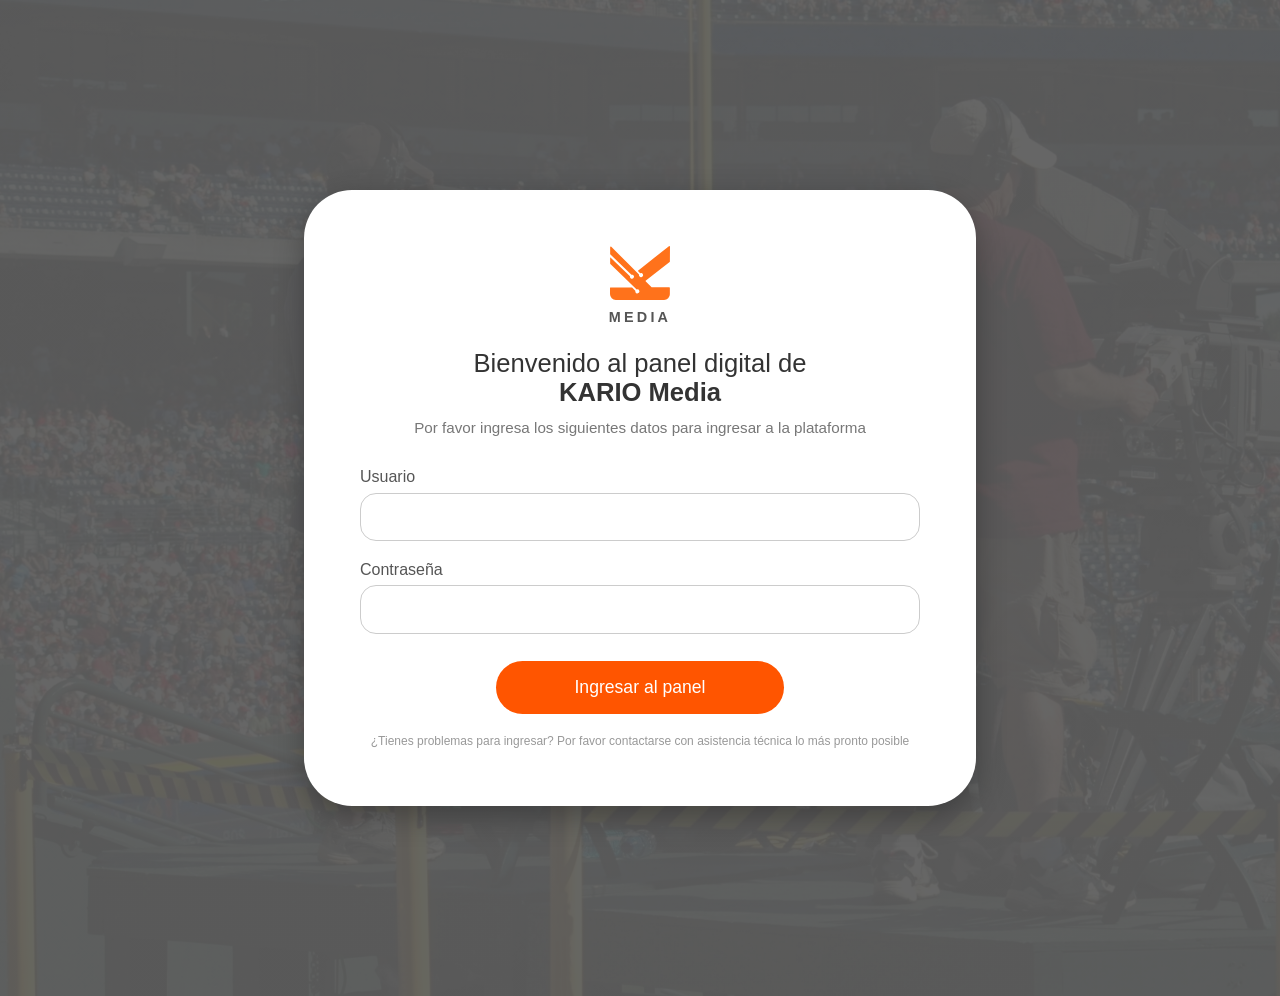
<file: index.html>
<!DOCTYPE html>
<html lang="es">
<head>
  <meta charset="UTF-8">
  <title>INICIO - MEDIA</title>
  <link rel="stylesheet" href="./css/style.css">
</head>
<body>

  <!-- SPLASH -->
  <div class="pantalla-carga">
    <img src="./img/kario sin kairo.svg" alt="">
  </div>

  <!-- CONTENIDO -->
  <main class="contenido">
    <div class="capa-fondo">
      <div class="tarjeta-login">
        <div class="contenedor-logo">
          <img src="/img/kario sin kairo.svg" alt="KARIO Logo" class="icono-logo">
          <p class="texto-logo">MEDIA</p>
        </div>

        <h1>Bienvenido al panel digital de <br> <span>KARIO Media</span></h1>
        <p class="subtitulo">
          Por favor ingresa los siguientes datos para ingresar a la plataforma
        </p>

        <form>
          <div class="grupo-input">
            <label for="usuario">Usuario</label>
            <input type="text" id="usuario" name="usuario">
          </div>

          <div class="grupo-input">
            <label for="password">Contraseña</label>
            <input type="password" id="password" name="password">
          </div>

          <a href="/pages/PanelBienvenida.html" class="boton-principal">
            Ingresar al panel
          </a>
        </form>

        <p class="texto-footer">
          ¿Tienes problemas para ingresar? Por favor contactarse con asistencia técnica lo más pronto posible
        </p>
      </div>
    </div>
  </main>

</body>
</html>
</file>
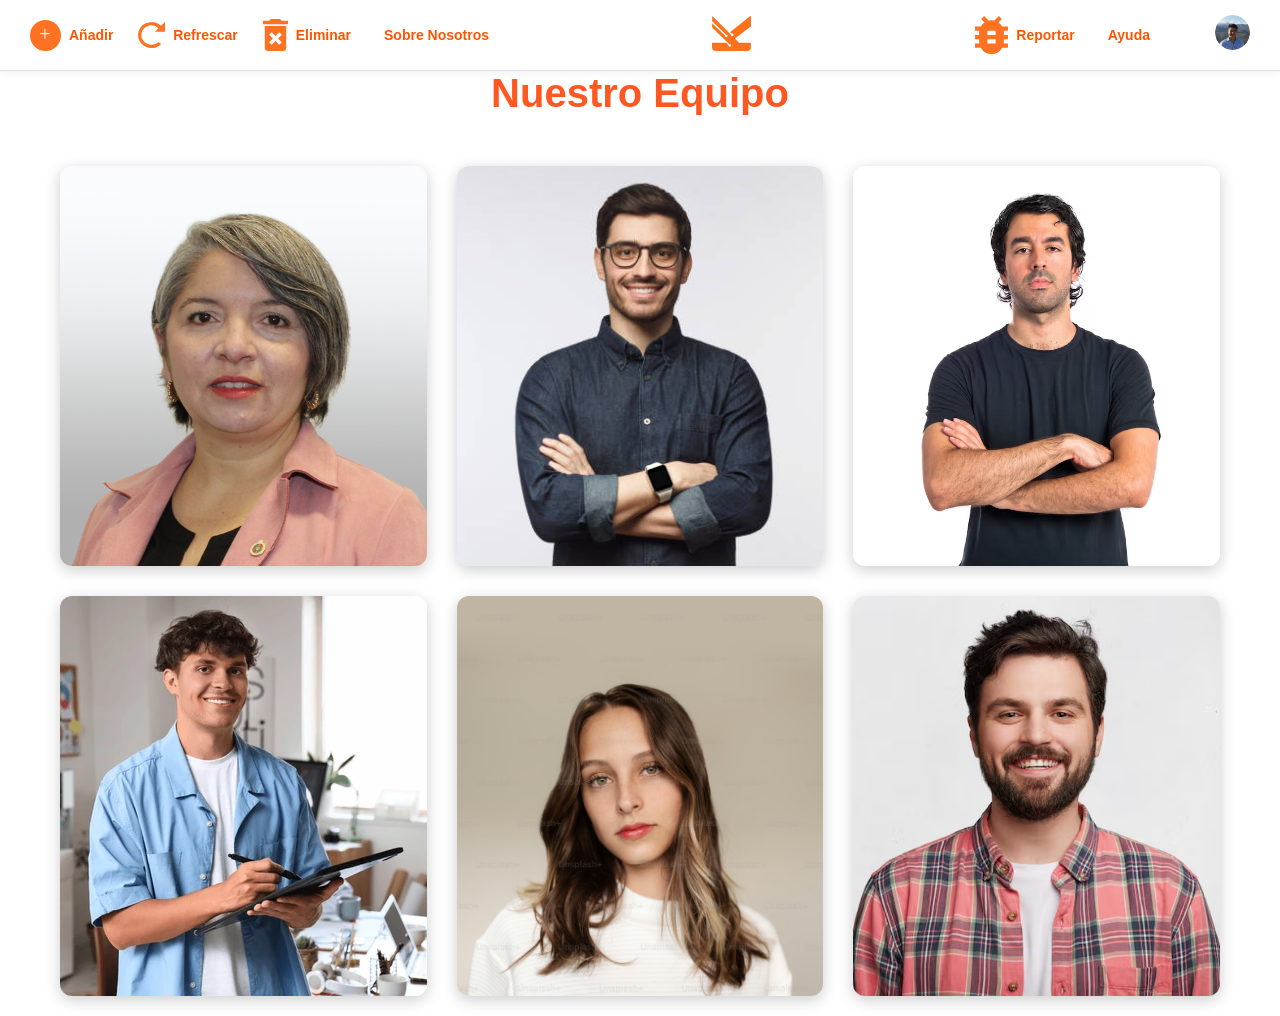
<file: pages/Nosotros.html>
<!DOCTYPE html>
<html lang="es">
<head>
    <meta charset="UTF-8">
    <meta name="viewport" content="width=device-width, initial-scale=1.0">
    <link rel="stylesheet" href="/css/Nosotros.css">
    <link rel="stylesheet" href="/css/PaginaPrincipal.css">
    <title>Nuestro Equipo</title>
</head>
<body>
    <header class="encabezado-superior">
        <div class="encabezado-izquierdo">
            <a href="#añadir" class="item-navegacion naranja"><img src="/img/Group 3.svg" alt="">Añadir</a>
            <a href="/pages/PaginaPrincipal.html" class="item-navegacion naranja"><img src="/img/Icon open-reload.svg" alt=""> Refrescar</a>
            <a href="#eliminar" class="item-navegacion naranja"><img src="/img/Icon material-delete-forever.svg" alt=""> Eliminar</a>
            <a href="/pages/Nosotros.html" class="item-navegacion naranja"><i class="fa-solid fa-users"></i>Sobre Nosotros</a>
        </div>
    
        <div class="encabezado-centro">
        <img src="/img/kario sin kairo.svg" alt="Kario Logo" class="logo-marca">
        </div>
     
        <div class="encabezado-derecho">
          <a href="#seccion-reportar" class="item-navegacion naranja"><img src="/img/Icon material-bug-report.svg" alt=""> Reportar</a>
          <a href="#seccion-ayuda" class="item-navegacion naranja"><i class="fas fa-question-circle"></i> Ayuda</a>
    
          <div class="acciones-usuario">
            <a href="#"><i class="fas fa-cog"></i></a>
            <a href="#"><i class="fas fa-bell"></i></a>
            <a href="#perfil"><img src="/img/pp@2x.png" alt="User Profile" class="avatar-usuario"> </a>
          </div>
        </div>
      </header>

      <section class="seccion-equipo">
        <h2>Nuestro Equipo</h2>

        <div class="equipo-cuadricula">
            <a href="#miembro1" class="tarjeta-link">
                <article id="miembro1" class="equipo-tarjeta">
                    <img src="/img/Nosotros/image.png" alt="Ana García" class="equipo-imagen">
                    <div class="equipo-info">
                        <h3 class="equipo-nombre">Ana García</h3>
                        <p class="equipo-rol">Directora de Análisis</p>
                    </div>
                </article>
            </a>

            <a href="#miembro2" class="tarjeta-link">
                <article id="miembro2" class="equipo-tarjeta">
                    <img src="/img/Nosotros/image copy.png" alt="Luis Pérez" class="equipo-imagen">
                    <div class="equipo-info">
                        <h3 class="equipo-nombre">Luis Pérez</h3>
                        <p class="equipo-rol">Especialista en Datos</p>
                    </div>
                </article>
            </a>

            <a href="#miembro3" class="tarjeta-link">
                <article id="miembro3" class="equipo-tarjeta">
                    <img src="/img/Nosotros/image copy 3.png" alt="Santiago González" class="equipo-imagen">
                    <div class="equipo-info">
                        <h3 class="equipo-nombre">Santiago González</h3>
                        <p class="equipo-rol">Desarrollador Backend</p>
                    </div>
                </article>
            </a>

            <a href="#miembro4" class="tarjeta-link">
                <article id="miembro4" class="equipo-tarjeta">
                    <img src="/img/Nosotros/image copy 2.png" alt="Valentina Luna" class="equipo-imagen">
                    <div class="equipo-info">
                        <h3 class="equipo-nombre">Valentina Luna</h3>
                        <p class="equipo-rol">Analista de KPIs</p>
                    </div>
                </article>
            </a>

            <a href="#miembro5" class="tarjeta-link">
                <article id="miembro5" class="equipo-tarjeta">
                    <img src="/img/Nosotros/image copy 4.png" alt="Ricardo Soto" class="equipo-imagen">
                    <div class="equipo-info">
                        <h3 class="equipo-nombre">Ricardo Soto</h3>
                        <p class="equipo-rol">Especialista en QA</p>
                    </div>
                </article>
            </a>

            <a href="#miembro6" class="tarjeta-link">
                <article id="miembro6" class="equipo-tarjeta">
                    <img src="/img/Nosotros/image copy 5.png" alt="Elena Rivas" class="equipo-imagen">
                    <div class="equipo-info">
                        <h3 class="equipo-nombre">Elena Rivas</h3>
                        <p class="equipo-rol">Gestora de Proyectos</p>
                    </div>
                </article>
            </a>
        </div>
    </section>
</body>
</html>
</file>
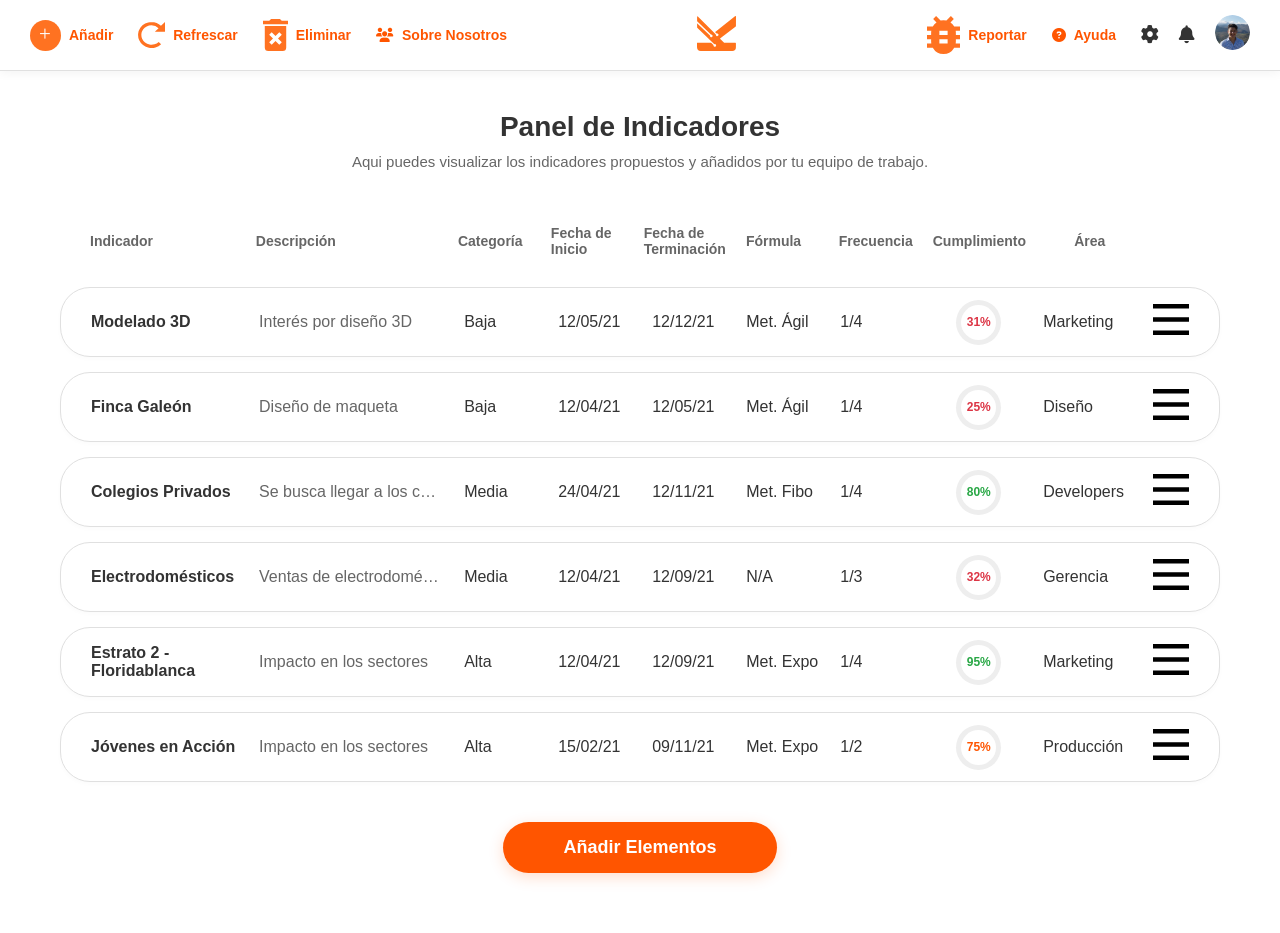
<file: pages/PaginaPrincipal.html>
<!DOCTYPE html>
<html lang="es">
<head>
    <meta charset="UTF-8">
    <meta name="viewport" content="width=device-width, initial-scale=1.0">
    <title>PANEL INDICARORES - KAIRO MEDIA</title>
    <link rel="stylesheet" href="https://cdnjs.cloudflare.com/ajax/libs/font-awesome/6.4.0/css/all.min.css">
    <link rel="stylesheet" href="/css/PaginaPrincipal.css">
    <link rel="stylesheet" href="/css/Añadir.css">
    <link rel="stylesheet" href="/css/Eliminar.css">
    <link rel="stylesheet" href="/css/Reportes.css">
    <link rel="stylesheet" href="/css/Ayuda.css">
    <link rel="stylesheet" href="/css/Perfil.css">
</head>
<body>

    <header class="encabezado-superior">
    <div class="encabezado-izquierdo">
        <a href="#añadir" class="item-navegacion naranja"><img src="/img/Group 3.svg" alt="">Añadir</a>
        <a href="/pages/PaginaPrincipal.html" class="item-navegacion naranja"><img src="/img/Icon open-reload.svg" alt=""> Refrescar</a>
        <a href="#eliminar" class="item-navegacion naranja"><img src="/img/Icon material-delete-forever.svg" alt=""> Eliminar</a>
        <a href="/pages/Nosotros.html" class="item-navegacion naranja"><i class="fa-solid fa-users"></i>Sobre Nosotros</a>
    </div>

    <div class="encabezado-centro">
    <img src="/img/kario sin kairo.svg" alt="Kario Logo" class="logo-marca">
    </div>
 
    <div class="encabezado-derecho">
      <a href="#seccion-reportar" class="item-navegacion naranja"><img src="/img/Icon material-bug-report.svg" alt=""> Reportar</a>
      <a href="#seccion-ayuda" class="item-navegacion naranja"><i class="fas fa-question-circle"></i> Ayuda</a>

      <div class="acciones-usuario">
        <a href="#"><i class="fas fa-cog"></i></a>
        <a href="#"><i class="fas fa-bell"></i></a>
        <a href="#perfil"><img src="/img/pp@2x.png" alt="User Profile" class="avatar-usuario"> </a>
      </div>
    </div>
  </header>
  
<main class="contenedor-dashboard">
    
    <section class="seccion-titulo">
      <h1>Panel de Indicadores</h1>
      <p class="subtitulo">
        Aqui puedes visualizar los indicadores propuestos y añadidos por tu equipo de trabajo.
      </p>
    </section>

    <section class="tabla-indicadores">

    <!-- ENCABEZADO -->
    <div class="fila-tabla encabezado">
        <div class="columna columna-indicador">Indicador</div>
        <div class="columna columna-descripcion">Descripción</div>
        <div class="columna columna-categoria">Categoría</div>
        <div class="columna columna-fecha">Fecha de Inicio</div>
        <div class="columna columna-fecha">Fecha de Terminación</div>
        <div class="columna columna-formula">Fórmula</div>
        <div class="columna columna-frecuencia">Frecuencia</div>
        <div class="columna columna-cumplimiento centrado">Cumplimiento</div>
        <div class="columna columna-area centrado">Área</div>
        <div class="columna columna-menu"></div>
    </div>

    <!-- Modelado 3D -->
    <div class="fila-tabla tarjeta-indicador">

        <div class="columna columna-indicador" data-label="Indicador">Modelado 3D</div>
        <div class="columna columna-descripcion texto-cortado" data-label="Descripción">Interés por diseño 3D</div>
        <div class="columna columna-categoria" data-label="Categoría">Baja</div>
        <div class="columna columna-fecha" data-label="Inicio">12/05/21</div>
        <div class="columna columna-fecha" data-label="Fin">12/12/21</div>
        <div class="columna columna-formula" data-label="Fórmula">Met. Ágil</div>
        <div class="columna columna-frecuencia" data-label="Frecuencia">1/4</div>
        <div class="columna columna-cumplimiento" data-label="Cumplimiento">
          <div class="anillo-progreso anillo-rojo p-31">
            <span class="texto-anillo">31%</span>
          </div>
        </div>
        <div class="columna columna-area" data-label="Área">Marketing</div>
        <div class="columna columna-menu" data-label="">
          <a href="#">
            <img src="/img/Repeat Grid 5.svg" alt="Opciones">
          </a>
        </div>
      </div>

    <!-- Finca Galeón -->
<div class="fila-tabla tarjeta-indicador">

    <div class="columna columna-indicador" data-label="Indicador">Finca Galeón</div>
    <div class="columna columna-descripcion texto-cortado" data-label="Descripción">Diseño de maqueta</div>
    <div class="columna columna-categoria" data-label="Categoría">Baja</div>
    <div class="columna columna-fecha" data-label="Fecha de Inicio">12/04/21</div>
    <div class="columna columna-fecha" data-label="Fecha de Terminación">12/05/21</div>
    <div class="columna columna-formula" data-label="Fórmula">Met. Ágil</div>
    <div class="columna columna-frecuencia" data-label="Frecuencia">1/4</div>
  
    <div class="columna columna-cumplimiento" data-label="Cumplimiento">
      <div class="anillo-progreso anillo-rojo p-25">
        <span class="texto-anillo">25%</span>
      </div>
    </div>
  
    <div class="columna columna-area" data-label="Área">Diseño</div>
  
    <div class="columna columna-menu">
      <a href="#"><img src="/img/Repeat Grid 5.svg" alt="Opciones"></a>
    </div>
  </div>
  
  
  <!-- Colegios Privados -->
  <div class="fila-tabla tarjeta-indicador">
  
    <div class="columna columna-indicador" data-label="Indicador">Colegios Privados</div>
    <div class="columna columna-descripcion texto-cortado" data-label="Descripción">
      Se busca llegar a los colegios
    </div>
    <div class="columna columna-categoria" data-label="Categoría">Media</div>
    <div class="columna columna-fecha" data-label="Fecha de Inicio">24/04/21</div>
    <div class="columna columna-fecha" data-label="Fecha de Terminación">12/11/21</div>
    <div class="columna columna-formula" data-label="Fórmula">Met. Fibo</div>
    <div class="columna columna-frecuencia" data-label="Frecuencia">1/4</div>
  
    <div class="columna columna-cumplimiento" data-label="Cumplimiento">
      <div class="anillo-progreso anillo-verde p-80">
        <span class="texto-anillo">80%</span>
      </div>
    </div>
  
    <div class="columna columna-area" data-label="Área">Developers</div>
  
    <div class="columna columna-menu">
      <a href="#"><img src="/img/Repeat Grid 5.svg" alt="Opciones"></a>
    </div>
  </div>
  
  
  <!-- Electrodomésticos -->
  <div class="fila-tabla tarjeta-indicador">
  
    <div class="columna columna-indicador" data-label="Indicador">Electrodomésticos</div>
    <div class="columna columna-descripcion texto-cortado" data-label="Descripción">
      Ventas de electrodomésticos
    </div>
    <div class="columna columna-categoria" data-label="Categoría">Media</div>
    <div class="columna columna-fecha" data-label="Fecha de Inicio">12/04/21</div>
    <div class="columna columna-fecha" data-label="Fecha de Terminación">12/09/21</div>
    <div class="columna columna-formula" data-label="Fórmula">N/A</div>
    <div class="columna columna-frecuencia" data-label="Frecuencia">1/3</div>
  
    <div class="columna columna-cumplimiento" data-label="Cumplimiento">
      <div class="anillo-progreso anillo-rojo p-32">
        <span class="texto-anillo">32%</span>
      </div>
    </div>
  
    <div class="columna columna-area" data-label="Área">Gerencia</div>
  
    <div class="columna columna-menu">
      <a href="#"><img src="/img/Repeat Grid 5.svg" alt="Opciones"></a>
    </div>
  </div>
  
  
  <!-- Estrato 2 - Floridablanca -->
  <div class="fila-tabla tarjeta-indicador">
  
    <div class="columna columna-indicador" data-label="Indicador">
      Estrato 2 - Floridablanca
    </div>
    <div class="columna columna-descripcion texto-cortado" data-label="Descripción">
      Impacto en los sectores
    </div>
    <div class="columna columna-categoria" data-label="Categoría">Alta</div>
    <div class="columna columna-fecha" data-label="Fecha de Inicio">12/04/21</div>
    <div class="columna columna-fecha" data-label="Fecha de Terminación">12/09/21</div>
    <div class="columna columna-formula" data-label="Fórmula">Met. Expo</div>
    <div class="columna columna-frecuencia" data-label="Frecuencia">1/4</div>
  
    <div class="columna columna-cumplimiento" data-label="Cumplimiento">
      <div class="anillo-progreso anillo-verde p-95">
        <span class="texto-anillo">95%</span>
      </div>
    </div>
  
    <div class="columna columna-area" data-label="Área">Marketing</div>
  
    <div class="columna columna-menu">
      <a href="#"><img src="/img/Repeat Grid 5.svg" alt="Opciones"></a>
    </div>
  </div>
  
  
  <!-- Jóvenes en Acción -->
  <div class="fila-tabla tarjeta-indicador">
  
    <div class="columna columna-indicador" data-label="Indicador">Jóvenes en Acción</div>
    <div class="columna columna-descripcion texto-cortado" data-label="Descripción">
      Impacto en los sectores
    </div>
    <div class="columna columna-categoria" data-label="Categoría">Alta</div>
    <div class="columna columna-fecha" data-label="Fecha de Inicio">15/02/21</div>
    <div class="columna columna-fecha" data-label="Fecha de Terminación">09/11/21</div>
    <div class="columna columna-formula" data-label="Fórmula">Met. Expo</div>
    <div class="columna columna-frecuencia" data-label="Frecuencia">1/2</div>
  
    <div class="columna columna-cumplimiento" data-label="Cumplimiento">
      <div class="anillo-progreso anillo-naranja p-75">
        <span class="texto-anillo">75%</span>
      </div>
    </div>
  
    <div class="columna columna-area" data-label="Área">Producción</div>
  
    <div class="columna columna-menu">
      <a href="#"><img src="/img/Repeat Grid 5.svg" alt="Opciones"></a>
    </div>
  </div>
  
</section>


        <div class="accion-footer">
            <button class="boton-principal-grande">Añadir Elementos</button>
        </div>

</main>

         <!-- SECCION DE VENTANAS -->

 <div id="añadir" class="contenedor">
    <a href="#" class="capa-cierre"></a>

    <div class="tarjeta">
        <div class="cabecera">
            <h2>Añadir Nuevo Indicador</h2>
            <a href="#" class="boton-cerrar">&times;</a>
        </div>

        <form class="formulario-agregar">
            <div class="grupo-formulario">
                <label>Nombre del Indicador</label>
                <input type="text" placeholder="Ej: Modelado 3D" required>
            </div>

            <div class="grupo-formulario">
                <label>Descripción</label>
                <textarea placeholder="Breve descripción del objetivo..." rows="3"></textarea>
            </div>

            <div class="fila-formulario">
                <div class="grupo-formulario">
                    <label>Categoría</label>
                    <select>
                        <option>Baja</option>
                        <option>Media</option>
                        <option>Alta</option>
                    </select>
                </div>
                <div class="grupo-formulario">
                    <label>Área</label>
                    <select>
                        <option>Marketing</option>
                        <option>Diseño</option>
                        <option>Developers</option>
                        <option>Gerencia</option>
                    </select>
                </div>
            </div>

            <div class="fila-formulario">
                <div class="grupo-formulario">
                    <label>Fecha de Inicio</label>
                    <input type="date">
                </div>
                <div class="grupo-formulario">
                    <label>Fecha de Terminación</label>
                    <input type="date">
                </div>
            </div>

            <div class="fila-formulario">
                <div class="grupo-formulario">
                    <label>Fórmula</label>
                    <input type="text" placeholder="Met. Ágil">
                </div>
                <div class="grupo-formulario">
                    <label>Frecuencia</label>
                    <input type="text" placeholder="1/4">
                </div>
                <div class="grupo-formulario">
                    <label>Meta %</label>
                    <input type="number" placeholder="100">
                </div>
            </div>

            <div class="pie">
                <button type="submit" class="boton-enviar">
                    Guardar Indicador
                </button>
            </div>
        </form>
    </div>
</div>

                <!--  REPORTES  -->
  <div id="seccion-reportar" class="reporte-superposicion">
    <div class="reporte-contenedor">
        <div class="reporte-encabezado">
            <div>
                <h1>Reporte de Indicadores</h1>
                <p>Resumen general del cumplimiento por áreas</p>
            </div>
            <div class="reporte-acciones">
                <button class="btn-exportar">Exportar PDF</button>
                <a href="#" class="btn-cerrar-reporte">&times;</a>
            </div>
        </div>

        <div class="kpi-cuadricula">
            <div class="kpi-tarjeta">
                <span class="kpi-titulo">Total Indicadores</span>
                <span class="kpi-valor">24</span>
            </div>
            <div class="kpi-tarjeta">
                <span class="kpi-titulo">Cumplimiento Promedio</span>
                <span class="kpi-valor naranja">68%</span>
            </div>
            <div class="kpi-tarjeta">
                <span class="kpi-titulo">Áreas Activas</span>
                <span class="kpi-valor">5</span>
            </div>
        </div>

        <div class="graficos-cuadricula">
            <div class="grafico-tarjeta">
                <h3>Cumplimiento por Área</h3>
                <div class="grafico-barras">
                    <div class="elemento-barra">
                        <label>Marketing</label>
                        <div class="contenedor-barra">
                            <div class="relleno-barra" style="width: 85%;">85%</div>
                        </div>
                    </div>
                    <div class="elemento-barra">
                        <label>Diseño</label>
                        <div class="contenedor-barra">
                            <div class="relleno-barra" style="width: 40%;">40%</div>
                        </div>
                    </div>
                    <div class="elemento-barra">
                        <label>Developers</label>
                        <div class="contenedor-barra">
                            <div class="relleno-barra" style="width: 95%;">95%</div>
                        </div>
                    </div>
                </div>
            </div>

            <div class="grafico-tarjeta centrado">
                <h3>Distribución de Prioridad</h3>
                <div class="grafico-circular-css"></div>
            </div>
        </div>
    </div>
</div>

                        <!---- AYUDA ----->

 <div id="seccion-ayuda" class="ayuda-superposicion">
    <div class="ayuda-contenedor">
        <div class="ayuda-encabezado">
            <h1>Centro de Ayuda</h1>
            <a href="#" class="btn-cerrar-ayuda">&times;</a>
        </div>

        <div class="caja-busqueda">
            <input type="text" placeholder="¿En qué podemos ayudarte?">
        </div>

        <div class="lista-faq">
            
            <div class="faq-item">
                <input type="checkbox" id="faq-1" class="faq-toggle">
                <label for="faq-1" class="faq-question">
                    ¿Cómo puedo añadir un nuevo indicador?
                    <span class="faq-icon">+</span>
                </label>
                <div class="faq-answer">
                    <p>Para añadir un indicador, haz clic en el botón naranja <strong>"+ Añadir"</strong> en la barra superior. Se abrirá un formulario donde podrás ingresar el nombre, descripción, fechas y área responsable.</p>
                </div>
            </div>

            <div class="faq-item">
                <input type="checkbox" id="faq-2" class="faq-toggle">
                <label for="faq-2" class="faq-question">
                    ¿Qué significan los colores en la columna Cumplimiento?
                    <span class="faq-icon">+</span>
                </label>
                <div class="faq-answer">
                    <p>Los colores representan el estado de avance: 
                        <br>• <span style="color: #4CAF50;">Verde</span>: Cumplimiento óptimo (80% - 100%).
                        <br>• <span style="color: #FF9800;">Naranja</span>: En progreso (50% - 79%).
                        <br>• <span style="color: #f44336;">Rojo</span>: Atención requerida (menos del 50%).
                    </p>
                </div>
            </div>

            <div class="faq-item">
                <input type="checkbox" id="faq-3" class="faq-toggle">
                <label for="faq-3" class="faq-question">
                    ¿Cómo exportar el reporte a PDF?
                    <span class="faq-icon">+</span>
                </label>
                <div class="faq-answer">
                    <p>Ve a la sección <strong>"Reportar"</strong> en el menú superior. Allí encontrarás un botón blanco con borde naranja que dice "Exportar PDF" en la esquina superior derecha.</p>
                </div>
            </div>

        </div>

        <div class="ayuda-pie">
            <p>¿No encontraste lo que buscabas? <a href="mailto:soporte@tuweb.com">Contactar a soporte</a></p>
        </div>
    </div>
</div>


             <!--SECCION DE ELIMINAR--> 

  <div id="eliminar" class="eliminacion-contenedor">
    <!-- Capa para cerrar al hacer click fuera -->
    <a href="#" class="eliminacion-overlay"></a>
  
    <div class="eliminacion-tarjeta">
      <div class="eliminacion-encabezado">
        <h2>Eliminar Indicador</h2>
        <a href="#" class="eliminacion-cerrar">&times;</a>
      </div>
  
      <p class="advertencia-eliminacion">
        Escribe el nombre exacto del indicador que deseas eliminar.
        Esta acción no se puede deshacer.
      </p>
  
      <div class="grupo-form-eliminacion">
        <label for="eliminar-nombre">Nombre del indicador</label>
        <input type="text" id="eliminar-nombre" placeholder="Ej. Modelado 3D"/>
      </div>
  
        <button class="btn-confirmar-eliminacion">
          Eliminar definitivamente
        </button>
    </div>
</div>

            <!-- PERFIL DE ADMIN  -->

    <div id="perfil" class="profile-overlay">
        <a href="#" class="profile-close-x"></a>
        <div class="profile-card">
            <!-- Cabecera -->
            <div class="profile-header">
                <div class="profile-avatar-large">
                    <img src="/img/pp@2x.png" alt="Admin">
                    <span class="status-badge"></span>
                </div>
                <h2>Mi Perfil</h2>
                <span class="admin-badge">Administrador</span>
            </div>
    
            <!-- Cuerpo -->
            <div class="info-grid">
                <div class="info-item">
                    <label>Correo Electrónico</label>
                    <span>juan.admin@empresa.com</span>
                </div>
                <div class="info-item">
                    <label>Teléfono</label>
                    <span>+57 300 123 4567</span>
                </div>
            </div>
    
            <div class="info-item" style="margin-bottom: 20px;">
                <label>Dirección de Residencia</label>
                <span>Calle 123 #45-67, Floridablanca</span>
            </div>
    
            <div class="admin-permissions">
                <h3>Información Adicional</h3>
                <ul>
                    <li>Acceso total al panel de indicadores y gestión de reportes trimestrales.</li>
                </ul>
            </div>
    
            <!-- Pie / Botones -->
            <div class="profile-footer">
                <button class="btn-edit-profile">Editar Perfil</button>
                <a href="#" class="btn-logout">Cerrar Sesión</a>
            </div>
        </div>
    </div>
            
  

  </body>
  </html>
</file>
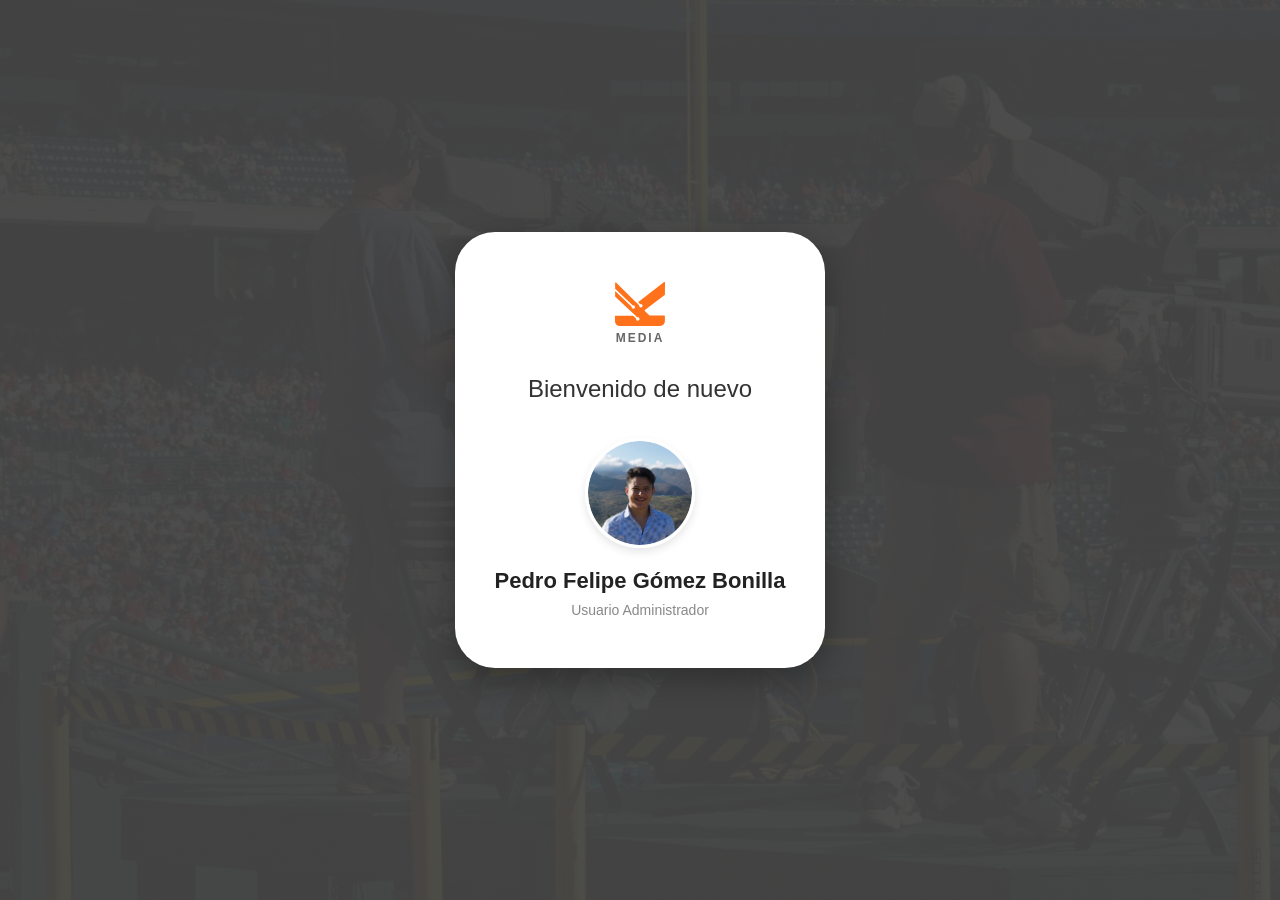
<file: pages/PanelBienvenida.html>
<!DOCTYPE html>
<html lang="es">
<head>
    <meta charset="UTF-8">
    <meta name="viewport" content="width=device-width, initial-scale=1.0">
    <title>Bienvenido - KARIO MEDIA</title>
    <link rel="stylesheet" href="/css/PanelBienvenida.css">
</head>
<body>
    <a href="/pages/PaginaPrincipal.html">
        <div class="main-container">
            <div class="welcome-card">
                <div class="logo-container">
                    <img src="/img/kario sin kairo.svg" alt="KARIO Logo" class="logo-img">
                    <span class="logo-text">MEDIA</span>
                </div>

                <h1>Bienvenido de nuevo</h1>

                <div class="user-profile">
                    <div class="profile-image-container">
                        <img src="/img/pp@2x.png" alt="Foto de perfil" class="profile-img">
                    </div>
                    <h2>Pedro Felipe Gómez Bonilla</h2>
                    <p class="user-role">Usuario Administrador</p>
                    
                </div>
            </div>
        </div>
    </a>
</body>
</html>
</file>
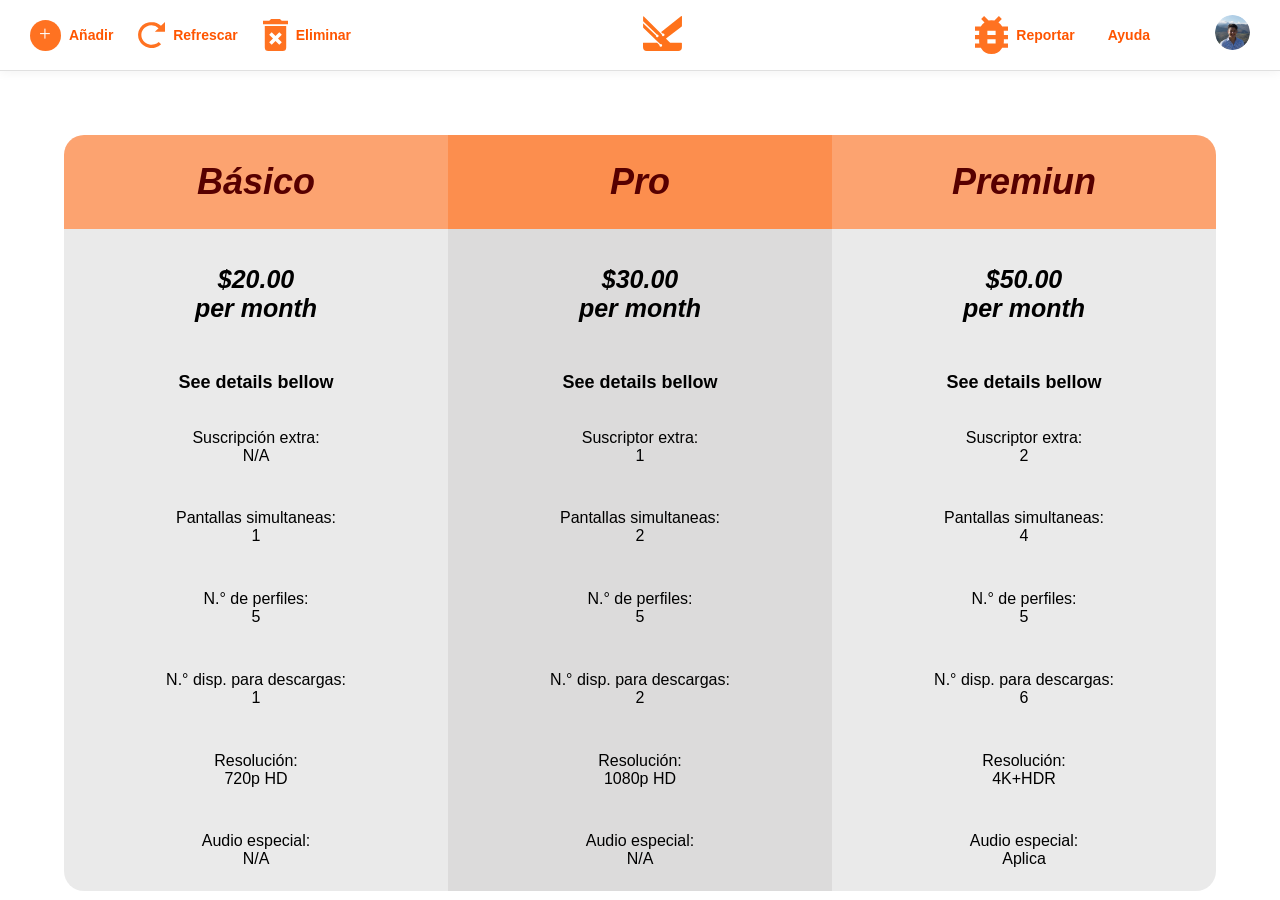
<file: pages/servicios.html>
<!DOCTYPE html>
<html lang="en">
<head>
    <meta charset="UTF-8">
    <meta name="viewport" content="width=|, initial-scale=1.0">
    <title>Servicios</title>
    <link rel="stylesheet" href="../css/servicios.css">
    <link rel="stylesheet" href="/css/PaginaPrincipal.css">
</head>
<body>

    <header class="encabezado-superior">
        <div class="encabezado-izquierdo">
            <a href="#añadir" class="item-navegacion naranja"><img src="/img/Group 3.svg" alt="">Añadir</a>
            <a href="/pages/PaginaPrincipal.html" class="item-navegacion naranja"><img src="/img/Icon open-reload.svg" alt=""> Refrescar</a>
            <a href="#eliminar" class="item-navegacion naranja"><img src="/img/Icon material-delete-forever.svg" alt=""> Eliminar</a>
        </div>
    
        <div class="encabezado-centro">
        <img src="/img/kario sin kairo.svg" alt="Kario Logo" class="logo-marca">
        </div>
     
        <div class="encabezado-derecho">
          <a href="#seccion-reportar" class="item-navegacion naranja"><img src="/img/Icon material-bug-report.svg" alt=""> Reportar</a>
          <a href="#seccion-ayuda" class="item-navegacion naranja"><i class="fas fa-question-circle"></i> Ayuda</a>
    
          <div class="acciones-usuario">
            <a href="#"><i class="fas fa-cog"></i></a>
            <a href="#"><i class="fas fa-bell"></i></a>
            <a href="#perfil"><img src="/img/pp@2x.png" alt="User Profile" class="avatar-usuario"> </a>
          </div>
        </div>
      </header>

    <caption>
        <table class="table">
            <tr class="table__header">
                <th class="table__header--basic"> Básico</th>
                <th class="table__header--pro"> Pro</th>
                <th class="table__header--premiun"> Premiun</th>
            </tr>
            <tr class="table__1row--price">
                <td><strong>$20.00 <br> per month</strong></td>
                <td><strong>$30.00 <br> per month</strong></td>
                <td><strong>$50.00 <br> per month</strong></td>
            </tr>
            <tr class="table__2row--details">
                <td><strong>See details bellow</strong></td>
                <td><strong>See details bellow</strong></td>
                <td><strong>See details bellow</strong></td>
            </tr>
            <tr class="table__row--detail">
                <td>Suscripción extra:  <br> N/A</td>
                <td>Suscriptor extra: <br> 1</td>
                <td>Suscriptor extra: <br> 2</td>
            </tr>
            <tr class="table__row--detail">
                <td>Pantallas simultaneas: <br> 1</td>
                <td>Pantallas simultaneas: <br> 2</td>
                <td>Pantallas simultaneas: <br> 4</td>
            </tr>
            <tr class="table__row--detail">
                <td>N.° de perfiles: <br> 5</td>
                <td>N.° de perfiles: <br> 5</td>
                <td>N.° de perfiles: <br> 5</td>
            </tr>
            <tr class="table__row--detail">
                <td>N.° disp. para descargas: <br> 1</td>
                <td>N.° disp. para descargas: <br> 2</td>
                <td>N.° disp. para descargas: <br> 6</td>
            </tr>
            <tr class="table__row--detail">
                <td>Resolución: <br> 720p HD</td>
                <td>Resolución: <br> 1080p HD</td>
                <td>Resolución: <br> 4K+HDR</td>
            </tr>
            <tr class="table__row--1detail" >
                <td>Audio especial: <br> N/A</td>
                <td>Audio especial: <br> N/A</td>
                <td>Audio especial: <br> Aplica</td>
            </tr>
        </table>
    </caption>
</body>
</html>
</file>
<file: css/style.css>
/* ===============================
   RESET Y CONFIGURACIÓN BASE
================================ */
* {
  margin: 0;
  padding: 0;
  box-sizing: border-box;
}

html {
  font-size: 100%;
}

body {
  min-height: 100vh;
  display: flex;
  justify-content: center;
  align-items: center;
  font-family: 'Segoe UI', Tahoma, Geneva, Verdana, sans-serif;
  background:
    linear-gradient(rgba(0,0,0,0.6), rgba(0,0,0,0.6)),
    url('/img/pexels-pixabay-159400@2x.png') center / cover no-repeat;
}

/* ===============================
   SPLASH
================================ */
.pantalla-carga {
  position: fixed;
  inset: 0;
  background: url("/img/pexels-pixabay-159400@2x.png") center / cover no-repeat;
  display: flex;
 
  justify-content: center;
  align-items: center;
  animation: ocultarPantalla 1s ease forwards;
  animation-delay: 3s;
  z-index: 10;
}

@keyframes ocultarPantalla {
  to {
    opacity: 0;
    visibility: hidden;
  }
}

/* ===============================
   CONTENIDO
================================ */
.contenido {
  width: 100%;
  padding: clamp(1rem, 4vw, 3rem);
  opacity: 0;
  animation: mostrarContenido 1s ease forwards;
  animation-delay: 3.5s;
}

@keyframes mostrarContenido {
  to { opacity: 1; }
}

/* ===============================
   CAPA DE FONDO
================================ */
.capa-fondo {
  width: 100%;
  min-height: 100vh;
  display: flex;
  justify-content: center;
  align-items: center;
}

/* ===============================
   TARJETA LOGIN
================================ */
.tarjeta-login {
  background: #fff;
  width: 100%;
  max-width: 38rem;
  padding: clamp(1.5rem, 5vw, 3.5rem);
  border-radius: clamp(1.5rem, 5vw, 3rem);
  text-align: center;
  box-shadow: 0 10px 30px rgba(0,0,0,.3);
}

/* ===============================
   LOGO
================================ */
.contenedor-logo {
  margin-bottom: 1.5rem;
}

.icono-logo {
  width: clamp(2.5rem, 6vw, 3.75rem);
  margin-bottom: .3rem;
}

.texto-logo {
  font-size: clamp(.7rem, 2vw, .9rem);
  letter-spacing: .2rem;
  color: #555;
  font-weight: bold;
}

/* ===============================
   TEXTOS
================================ */
h1 {
  font-size: clamp(1.2rem, 4vw, 1.6rem);
  color: #333;
  font-weight: 500;
  margin-bottom: .8rem;
}

h1 span {
  font-weight: 600;
}

.subtitulo {
  font-size: clamp(.8rem, 3vw, .95rem);
  color: #777;
  margin-bottom: 2rem;
}

/* ===============================
   FORMULARIO
================================ */
form {
  width: 100%;
  display: flex;
  flex-direction: column;
  gap: 1.2rem;
}

.grupo-input {
  width: 100%;
  text-align: left;
}

.grupo-input label {
  font-size: clamp(.85rem, 2.5vw, 1rem);
  color: #555;
  margin-bottom: .4rem;
  display: block;
}

.grupo-input input {
  width: 100%;
  padding: clamp(.6rem, 2.5vw, .9rem) clamp(.8rem, 3vw, 1.2rem);
  border-radius: 1rem;
  border: 1px solid #ccc;
  font-size: clamp(.9rem, 2.5vw, 1rem);
  outline: none;
}

.grupo-input input:focus {
  border-color: #FF5500;
}

/* ===============================
   BOTÓN
================================ */
.boton-principal {
  margin-top: .5rem;
  padding: clamp(.8rem, 3vw, 1rem);
  width: 100%;
  max-width: 18rem;
  align-self: center;

  background-color: #FF5500;
  color: #fff;
  border-radius: 2rem;
  font-size: clamp(1rem, 3vw, 1.1rem);
  text-decoration: none;
  text-align: center;
  transition: background-color .3s ease;
}

.boton-principal:hover {
  background-color: #e64d00;
}

/* ===============================
   FOOTER
================================ */
.texto-footer {
  margin-top: 1.2rem;
  font-size: clamp(.65rem, 2.5vw, .75rem);
  color: #999;
  line-height: 1.4;
}

/* ===============================
   PANTALLAS GRANDES
================================ */
@media (min-width: 1200px) {
  .tarjeta-login {
    max-width: 42rem;
  }
}
</file>
<file: css/Nosotros.css>
/* Contenedor Principal */
.equipo-cuadricula {
    display: grid;
    /* Forzamos 3 columnas de igual tamaño en escritorio */
    grid-template-columns: repeat(3, 1fr); 
    gap: 30px; /* Un poco más de espacio para profesionalismo */
    padding: 20px;
    max-width: 1200px;
    margin: 0 auto;
}

.seccion-equipo h2 {
    text-align: center;
    margin-bottom: 30px;
    font-size: 2.5rem;
    color: #FF5722;
}


.tarjeta-link {
    text-decoration: none;
    color: inherit;
    display: block;
}

/* La Tarjeta */
.equipo-tarjeta {
    position: relative;
    border-radius: 12px;
    overflow: hidden;
    box-shadow: 0 4px 15px rgba(0, 0, 0, 0.2);
    height: 400px;
    transition: transform 0.3s ease;
    cursor: pointer;
}


.equipo-imagen {
    width: 100%;
    height: 100%;
    object-fit: cover;
    display: block;
}

/* El Contenedor de Texto (Overlay) - ESTADO INICIAL */
.equipo-info {
    position: absolute;
    bottom: -100%; 
    left: 0;
    width: 100%;
    height: 40%;
    padding: 20px;
    box-sizing: border-box;
    background: linear-gradient(transparent, rgba(0, 0, 0, 0.95));
    color: white;
    transition: all 0.4s ease-in-out;
    display: flex;
    flex-direction: column;
    justify-content: flex-end;
}

/* --- MAGIA DEL OPERADOR :TARGET --- */

.equipo-tarjeta:target .equipo-info {
    bottom: 0; /* Sube la información */
}

.equipo-tarjeta:target {
    transform: translateY(-10px); 
    box-shadow: 0 10px 25px rgba(255, 87, 34, 0.3); 
}

/* Nombre y Rol */
.equipo-nombre {
    margin: 0;
    font-size: 1.4rem;
    color: #FF5722; /* Mantenemos tu color naranja */
}

.equipo-rol {
    margin: 5px 0 0;
    font-weight: 300;
    font-size: 1.1rem;
    color: #ffffff; 
}



/* Vista Móvil (Media Query) */
@media (max-width: 900px) {
    .equipo-cuadricula {
        grid-template-columns: repeat(2, 1fr); 
    }
}

@media (max-width: 600px) {
    .equipo-cuadricula {
        grid-template-columns: 1fr; 
    }
}
</file>
<file: css/PaginaPrincipal.css>
:root {
  --clr-primario: #ff5500;
  --clr-exito: #28a745;
  --clr-peligro: #dc3545;

  --texto-oscuro: #333;
  --texto-gris: #666;
  --texto-claro: #999;

  --fondo-blanco: #fff;
  --fondo-claro: #f9f9f9;

  --borde: #e0e0e0;
  --fondo-anillo: #eee;

  --radio-grande: 30px;
  --radio-circular: 50%;
}


* {
  margin: 0;
  padding: 0;
  box-sizing: border-box;
  font-family: 'Segoe UI', Roboto, Helvetica, Arial, sans-serif;
}

body {
  background: var(--fondo-blanco);
  color: var(--texto-oscuro);
}

a {
  text-decoration: none;
  color: inherit;
}

/* ================= HEADER ================= */
.encabezado-superior {
  display: flex;
  justify-content: space-between;
  align-items: center;
  padding: 15px 30px;
  background: var(--fondo-blanco);
  border-bottom: 1px solid var(--borde);
  box-shadow: 0 2px 10px rgba(0,0,0,.05);
}

.encabezado-izquierdo,
.encabezado-derecho {
  display: flex;
  align-items: center;
  gap: 25px;
}

.item-navegacion {
  display: flex;
  align-items: center;
  gap: 8px;
  font-size: 14px;
  font-weight: 600;
}

.item-navegacion.naranja {
  color: var(--clr-primario);
}

.logo-marca {
  height: 35px;
}

.acciones-usuario {
  display: flex;
  align-items: center;
  gap: 20px;
  font-size: 18px;
}

.avatar-usuario {
  width: 35px;
  height: 35px;
  border-radius: var(--radio-circular);
}

/* ================= DASHBOARD ================= */
.contenedor-dashboard {
  max-width: 1200px;
  margin: 40px auto;
  padding: 0 20px;
}

.seccion-titulo {
  text-align: center;
  margin-bottom: 40px;
}

.seccion-titulo h1 {
  font-size: 28px;
  font-weight: 600;
  margin-bottom: 10px;
}

.subtitulo {
  font-size: 15px;
  color: var(--texto-gris);
}

/* ================= TABLA ================= */
.tabla-indicadores {
  display: flex;
  flex-direction: column;
  gap: 15px;
}

.fila-tabla {
  display: flex;
  align-items: center;
  padding: 15px 20px;
}

.fila-tabla.encabezado {
  font-size: 14px;
  font-weight: 700;
  color: var(--texto-gris);
}

.fila-tabla.tarjeta-indicador {
  height: 70px;
  background: var(--fondo-blanco);
  border: 1px solid var(--borde);
  border-radius: var(--radio-grande);
  box-shadow: 0 2px 5px rgba(0,0,0,.02);
}

.columna {
  flex: 1;
  padding: 0 10px;
}

.columna-indicador { flex: 2; font-weight: 600; }
.columna-descripcion { flex: 2.5; color: var(--texto-gris); }
.columna-fecha,
.columna-frecuencia,
.columna-formula { flex: 1; }
.columna-categoria { flex: 1; }
.columna-cumplimiento,
.columna-area { flex: 1.2; }

.columna-menu {
  flex: .5;
  text-align: right;
  font-size: 20px;
  cursor: pointer;
}

.centrado {
  text-align: center;
}

.texto-cortado {
  white-space: nowrap;
  overflow: hidden;
  text-overflow: ellipsis;
}

/* ================= ANILLO ================= */
.anillo-progreso {
  width: 45px;
  height: 45px;
  border-radius: var(--radio-circular);
  display: flex;
  align-items: center;
  justify-content: center;
  margin: auto;
  position: relative;
  background: var(--fondo-anillo);
}

.anillo-progreso::after {
  content: '';
  position: absolute;
  width: 35px;
  height: 35px;
  background: var(--fondo-blanco);
  border-radius: var(--radio-circular);
}

.texto-anillo {
  font-size: 12px;
  font-weight: 700;
  z-index: 1;
}

.anillo-rojo { color: var(--clr-peligro); }
.anillo-verde { color: var(--clr-exito); }
.anillo-naranja { color: var(--clr-primario); }


/* ================= BOTÓN ================= */
.accion-footer {
  margin: 40px 0 60px;
  text-align: center;
}

.boton-principal-grande {
  padding: 15px 60px;
  font-size: 18px;
  font-weight: 600;
  border: none;
  border-radius: var(--radio-grande);
  cursor: pointer;
  color: #fff;
  background: var(--clr-primario);
  box-shadow: 0 4px 15px rgba(255,85,0,.2);

}

.boton-principal-grande:hover {
  background: #e04a00;
}



    /* ================= RESPONSIVE ================= */

/* -------- TABLET -------- */
@media (max-width: 1024px) {

  .encabezado-superior {
    padding: 15px 20px;
  }

  .encabezado-izquierdo,
  .encabezado-derecho {
    gap: 15px;
  }

  .tabla-indicadores {
    gap: 20px;
  }

  .fila-tabla.tarjeta-indicador {
    height: auto;
    padding: 20px;
    flex-wrap: wrap;
  }

}

/* -------- MOBILE -------- */
@media (max-width: 768px) {

  /* HEADER */
  .encabezado-superior {
    flex-direction: column;
    gap: 15px;
    text-align: center;
  }

  .encabezado-izquierdo,
  .encabezado-derecho {
    flex-wrap: wrap;
    justify-content: center;
  }

  .encabezado-centro {
    order: -1;
  }

  /* TABLA -> TARJETAS */
  .fila-tabla.encabezado {
    display: none;
  }

  .fila-tabla.tarjeta-indicador {
    flex-direction: column;
    align-items: flex-start;
    gap: 12px;
    height: auto;
  }

  .columna {
    flex: 100%;
    padding: 0;
    font-size: 14px;
  }

  .columna::before {
    content: attr(data-label);
    font-size: 12px;
    font-weight: 700;
    color: var(--texto-claro);
    display: block;
    margin-bottom: 2px;
  }

  .columna-cumplimiento,
  .columna-area {
    text-align: left;
  }

  .anillo-progreso {
    margin: 0;
  }

  .columna-menu {
    align-self: flex-end;
  }

  /* BOTÓN */
  .boton-principal-grande {
    width: 100%;
    padding: 15px;
  }

  /* REPORTES */
  .kpi-grid {
    grid-template-columns: 1fr;
  }

  .charts-grid {
    grid-template-columns: 1fr;
  }

}

/* -------- MOBILE PEQUEÑO -------- */
@media (max-width: 480px) {

  .seccion-titulo h1 {
    font-size: 22px;
  }

  .subtitulo {
    font-size: 14px;
  }

  .modal-card,
  .delete-modal-card {
    padding: 20px;
  }
}
</file>
<file: css/Añadir.css>
/* --- AÑADIR --- */

/* ---- CONTENEDOR PRINCIPAL ----- */
.contenedor {
    position: fixed;
    top: 0;
    left: 0;
    width: 100%;
    height: 100%;
    background-color: rgba(0, 0, 0, 0.4); /* Fondo oscurecido */
    display: flex;
    justify-content: center;
    align-items: center;
    z-index: 9999;

    /* Estado inicial: oculto */
    visibility: hidden;
    opacity: 0;
    transition: all 0.3s ease-in-out;
}

/* Cuando el ID aparece en la URL */
.contenedor:target {
    visibility: visible;
    opacity: 1;
}

/* ===== TARJETA ===== */
.tarjeta {
    background: white;
    width: 90%;
    max-width: 550px;
    padding: 30px;
    border-radius: 25px;
    box-shadow: 0 15px 35px rgba(0,0,0,0.2);
    position: relative;
}

/* ---- CABECERA ---- */
.cabecera {
    display: flex;
    justify-content: space-between;
    align-items: center;
    margin-bottom: 20px;
}

.cabecera h2 {
    margin: 0;
    font-size: 1.5rem;
    color: #333;
}

/* ===== BOTÓN CERRAR ===== */
.boton-cerrar {
    text-decoration: none;
    font-size: 2rem;
    color: #999;
    transition: color 0.2s;
}

.boton-cerrar:hover {
    color: #FF5722;
}

/* ===== FORMULARIO ===== */
.grupo-formulario {
    margin-bottom: 15px;
    display: flex;
    flex-direction: column;
}

.grupo-formulario label {
    font-size: 0.9rem;
    font-weight: 600;
    margin-bottom: 5px;
    color: #555;
}

.grupo-formulario input,
.grupo-formulario select,
.grupo-formulario textarea {
    padding: 10px 15px;
    border: 1px solid #ddd;
    border-radius: 12px;
    font-family: inherit;
    outline: none;
    transition: border-color 0.2s;
}

.grupo-formulario input:focus {
    border-color: #FF5722;
}

/* ===== FILAS DEL FORMULARIO ===== */
.fila-formulario {
    display: flex;
    gap: 15px;
}

.fila-formulario .grupo-formulario {
    flex: 1;
}

/* ===== PIE DEL MODAL ===== */
.pie {
    margin-top: 25px;
    text-align: center;
}

/* ---- BOTÓN ENVIAR ----- */
.boton-enviar {
    background-color: #FF5722;
    color: white;
    border: none;
    padding: 14px 40px;
    border-radius: 30px;
    font-size: 1rem;
    font-weight: bold;
    cursor: pointer;
    transition: transform 0.2s, background 0.2s;
    width: 100%;
}

.boton-enviar:hover {
    background-color: #E64A19;
    transform: translateY(-2px);
}

/* ---- CAPA PARA CERRAR ---- */
.capa-cierre {
    position: absolute;
    width: 100%;
    height: 100%;
    cursor: default;
}
</file>
<file: css/Eliminar.css>
/*SECCION DE ELIMINAR */


.eliminacion-contenedor {
    position: fixed;
    top: 0;
    left: 0;
    width: 100%;
    height: 100%;
    background-color: rgba(0, 0, 0, 0.4);
    display: flex;
    justify-content: center;
    align-items: center;
    z-index: 9999;
    
    /* Estado inicial */
    visibility: hidden;
    opacity: 0;
    transition: opacity 0.3s ease-in-out; /* solo la superposición conserva transición */
    }
    
    /* Cuando el modal es target */
    .eliminacion-contenedor:target {
    visibility: visible;
    opacity: 1;
    }
    
    /* --- TARJETA --- */
    .eliminacion-tarjeta {
    background: #ffffff;
    width: 90%;
    max-width: 550px;
    padding: 30px;
    border-radius: 25px;
    box-shadow: 0 15px 35px rgba(0,0,0,0.2);
    position: relative;
    }
    
    /* --- HEADER --- */
    .eliminacion-encabezado {
    display: flex;
    justify-content: space-between;
    align-items: center;
    margin-bottom: 20px;
    }
    
    .eliminacion-encabezado h2 {
    margin: 0;
    font-size: 1.5rem;
    color: #333;
    }
    
    .eliminacion-cerrar {
    text-decoration: none;
    font-size: 2rem;
    color: #999;
    }
    
    .eliminacion-cerrar:hover {
    color: #ff5500;
    }
    
    /* --- TEXTO ADVERTENCIA --- */
    .advertencia-eliminacion {
    font-size: 0.95rem;
    color: #666;
    margin-bottom: 20px;
    }
    
    /* --- FORMULARIO --- */
    .grupo-form-eliminacion {
    display: flex;
    flex-direction: column;
    margin-bottom: 20px;
    }
    
    .grupo-form-eliminacion label {
    font-size: 0.9rem;
    font-weight: 600;
    margin-bottom: 5px;
    color: #555;
    }
    
    .grupo-form-eliminacion input {
    padding: 10px 15px;
    border: 1px solid #ddd;
    border-radius: 12px;
    outline: none;
    }
    
    .grupo-form-eliminacion input:focus {
    border-color: #ff5500;
    }
    
    /* --- BOTÓN ELIMINAR --- */
    .btn-confirmar-eliminacion {
    width: 100%;
    background-color: #ff5500;
    color: #fff;
    border: none;
    padding: 14px 40px;
    border-radius: 30px;
    font-size: 1rem;
    font-weight: bold;
    cursor: pointer;
    }
    
    .btn-confirmar-eliminacion:hover {
    background-color: #e04a00;
    }
    
    /* --- OVERLAY PARA CERRAR --- */
    .eliminacion-overlay {
    position: absolute;
    width: 100%;
    height: 100%;
    cursor: default;
    }
</file>
<file: css/Reportes.css>
/* REPORTES*/

/* ---- Estructura del Overlay de Reporte ----*/
.reporte-superposicion {
    position: fixed;
    top: 0;
    left: 0;
    width: 100%;
    height: 100%;
    background: #f4f7f6; /* Fondo gris muy claro como la web */
    z-index: 2000;
    overflow-y: auto;
    visibility: hidden;
    opacity: 0;
    transition: 0.3s;
}

.reporte-superposicion:target {
    visibility: visible;
    opacity: 1;
}

.reporte-contenedor {
    max-width: 1000px;
    margin: 40px auto;
    padding: 20px;
}

/* Cabecera */
.reporte-encabezado {
    display: flex;
    justify-content: space-between;
    align-items: center;
    margin-bottom: 30px;
}

.btn-exportar {
    background: white;
    border: 2px solid #FF5722;
    color: #FF5722;
    padding: 10px 20px;
    border-radius: 20px;
    font-weight: bold;
    cursor: pointer;
}

.btn-cerrar-reporte {
    font-size: 40px;
    text-decoration: none;
    color: #333;
    margin-left: 20px;
}

/* KPIs */
.kpi-cuadricula {
    display: grid;
    grid-template-columns: repeat(3, 1fr);
    gap: 20px;
    margin-bottom: 30px;
}

.kpi-tarjeta {
    background: white;
    padding: 25px;
    border-radius: 20px;
    text-align: center;
    box-shadow: 0 4px 15px rgba(0,0,0,0.05);
}

.kpi-titulo { display: block; color: #777; font-size: 0.9rem; margin-bottom: 10px; }
.kpi-valor { font-size: 2rem; font-weight: bold; }
.kpi-valor.naranja { color: #FF5722; }

/* Gráficos */
.graficos-cuadricula {
    display: grid;
    grid-template-columns: 1.5fr 1fr;
    gap: 20px;
}

.grafico-tarjeta {
    background: white;
    padding: 25px;
    border-radius: 20px;
    box-shadow: 0 4px 15px rgba(0,0,0,0.05);
}

.grafico-tarjeta.centrado { text-align: center; }

/* Gráfico de Barras CSS */
.elemento-barra { margin-bottom: 15px; }
.elemento-barra label { display: block; margin-bottom: 5px; font-size: 0.85rem; }
.contenedor-barra { background: #eee; border-radius: 10px; height: 25px; overflow: hidden; }
.relleno-barra { 
    background: #FF5722; 
    height: 100%; 
    color: white; 
    font-size: 0.7rem; 
    display: flex; 
    align-items: center; 
    padding-left: 10px;
}

/* Gráfico Circular (Pie Chart) solo con CSS */
.grafico-circular {
    width: 150px;
    height: 150px;
    border-radius: 50%;
    background: conic-gradient(
        #FF5722 0% 40%,      /* Alta: 40% */
        #FF9800 40% 75%,     /* Media: 35% */
        #FFCC80 75% 100%     /* Baja: 25% */
    );
    margin: 20px auto;
}
</file>
<file: css/Ayuda.css>
/* AYUDA*/

/* Overlay de ayuda */
.ayuda-superposicion {
    position: fixed;
    top: 0;
    left: 0;
    width: 100%;
    height: 100%;
    background: #f4f7f6;
    z-index: 3000;
    overflow-y: auto;
    visibility: hidden;
    opacity: 0;
    transition: 0.3s;
}

.ayuda-superposicion:target {
    visibility: visible;
    opacity: 1;
}

/* Contenedor */
.ayuda-contenedor {
    max-width: 800px;
    margin: 50px auto;
    padding: 30px 25px;
    background: white;
    border-radius: 15px;
    box-shadow: 0 8px 20px rgba(0,0,0,0.1);
}

/* Encabezado */
.ayuda-encabezado {
    display: flex;
    justify-content: space-between;
    align-items: center;
    margin-bottom: 30px;
}

.btn-cerrar-ayuda {
    font-size: 36px;
    text-decoration: none;
    color: #333;
}

/* Buscador */
.caja-busqueda {
    margin-bottom: 30px;
}

.caja-busqueda input {
    width: 100%;
    padding: 12px 20px;
    border-radius: 30px;
    border: 1px solid #ddd;
    font-size: 1rem;
    outline: none;
    box-shadow: 0 4px 10px rgba(0,0,0,0.05);
}

/* FAQ estático */
.lista-faq {
    display: flex;
    flex-direction: column;
    gap: 20px;
}

.faq-item {
    background: #fafafa;
    padding: 20px;
    border-radius: 12px;
    box-shadow: 0 2px 6px rgba(0,0,0,0.05);
}

.faq-question {
    font-weight: 600;
    color: #333;
    margin-bottom: 10px;
    font-size: 1rem;
}

.faq-answer {
    color: #555;
    line-height: 1.6;
    font-size: 0.95rem;
}

/* Pie de ayuda */
.ayuda-pie {
    text-align: center;
    margin-top: 40px;
    color: #888;
}

.ayuda-pie a {
    color: #FF5722;
    text-decoration: none;
    font-weight: bold;
}
</file>
<file: css/Perfil.css>
/* --- PERFIL DE ADMIN --- */

/* ---- CONTENEDOR PRINCIPAL (Perfil Overlay) ----- */
.profile-overlay {
    position: fixed;
    top: 0;
    left: 0;
    width: 100%;
    height: 100%;
    background-color: rgba(0, 0, 0, 0.4); /* Fondo más oscuro para enfoque */
    backdrop-filter: blur(5px); /* Efecto de desenfoque moderno */
    display: flex;
    justify-content: center;
    align-items: center;
    z-index: 5000;
    
    /* Estado inicial: oculto */
    visibility: hidden;
    opacity: 0;
    transition: all 0s ;
}

/* Cuando el ID aparece en la URL (activación) */
.profile-overlay:target {
    visibility: visible;
    opacity: 1;
}

/* ===== TARJETA (Perfil Card) ===== */
.profile-card {
    background: white;
    width: 90%;
    max-width: 450px;
    padding: 40px;
    border-radius: 30px;
    position: relative;
    transform: translateY(30px); /* Empieza un poco abajo */
    transition: transform 0.4s ease;
}


/* ---- CABECERA DEL PERFIL ---- */
.profile-header {
    text-align: center;
    margin-bottom: 30px;
}

.profile-avatar-large {
    position: relative;
    width: 120px;
    height: 120px;
    margin: 0 auto 15px;
}

.profile-avatar-large img {
    width: 100%;
    height: 100%;
    border-radius: 50%;
    object-fit: cover;
    border: 4px solid #FF5722;
}

.status-badge {
    position: absolute;
    bottom: 5px;
    right: 5px;
    width: 20px;
    height: 20px;
    background: #4CAF50; /* Verde online */
    border: 3px solid white;
    border-radius: 50%;
}

.admin-badge {
    background: #fff0eb;
    color: #FF5722;
    padding: 5px 15px;
    border-radius: 15px;
    font-size: 0.85rem;
    font-weight: bold;
}

/* --- CUERPO DEL PERFIL (Formulario) --- */
.info-grid {
    display: grid;
    grid-template-columns: 1fr 1fr;
    gap: 20px;
    margin-bottom: 25px;
}

.info-item {
    display: flex;
    flex-direction: column;
}

.info-item label {
    font-size: 0.75rem;
    color: #888;
    text-transform: uppercase;
    letter-spacing: 1px;
    margin-bottom: 5px;
}

.info-item span {
    font-size: 0.95rem;
    color: #333;
    font-weight: 500;
}

/* --- PERMISOS DEL ADMIN (Información adicional) --- */
.admin-permissions {
    background: #f9f9f9;
    padding: 15px;
    border-radius: 15px;
    margin-bottom: 30px;
}

.admin-permissions h3 {
    font-size: 0.9rem;
    margin-bottom: 10px;
}

.admin-permissions ul {
    list-style: none;
    padding: 0;
    font-size: 0.8rem;
    color: #666;
}

/* --- PIE DEL PERFIL (Botones) --- */
.profile-footer {
    display: flex;
    flex-direction: column;
    gap: 10px;
    text-align: center;
}

/* ---- BOTÓN DE EDITAR PERFIL ---- */
.btn-edit-profile {
    background: #FF5722;
    color: white;
    border: none;
    padding: 12px;
    border-radius: 25px;
    font-weight: bold;
    cursor: pointer;
    transition: transform 0.2s, background 0.2s;
    width: 100%;
}

.btn-edit-profile:hover {
    background: #FF5722;
    transform: translateY(-2px);
}

/* ---- BOTÓN CERRAR SESIÓN ---- */
.btn-logout {
    color: #FF5722;
    text-decoration: none;
    font-size: 0.9rem;
    font-weight: bold;
}

/* ---- CERRAR (Botón X) ---- */
.profile-close-x {
    position: absolute;
    top: 20px;
    right: 25px;
    font-size: 30px;
    text-decoration: none;
    color: #ccc;
    transition: color 0.3s;
}

.profile-close-x:hover {
    color: #FF5722;
}

/* ---- CAPA DE CIERRE (Fondo oscuro que bloquea interacción) ---- */
.profile-overlay a.profile-close-x {
    position: absolute;
    width: 100%;
    height: 100%;
    cursor: default;
}
</file>
<file: css/PanelBienvenida.css>
/* Reset General */
* {
    margin: 0;
    padding: 0;
    box-sizing: border-box;
    font-family: 'Segoe UI', Tahoma, Geneva, Verdana, sans-serif;
}

/* Fondo y Centrado */
body {
    height: 100vh;
    display: flex;
    justify-content: center;
    align-items: center;
    /* Usamos el mismo fondo que en el login para mantener la consistencia */
    background: linear-gradient(rgba(0, 0, 0, 0.7), rgba(0, 0, 0, 0.7)),
    url('/img/pexels-pixabay-159400@2x.png') no-repeat center center/cover;
}

.main-container {
    padding: 20px;
    width: 100%;
    display: flex;
    justify-content: center;
}

/* Tarjeta de Bienvenida */
.welcome-card {
    background-color: #ffffff;
    width: 100%;
    max-width: 550px; /* Un poco más estrecha que el formulario de login */
    padding: 50px 40px;
    border-radius: 40px; /* Bordes redondeados como en la imagen */
    text-align: center;
    box-shadow: 0 10px 30px rgba(0, 0, 0, 0.3);
}

/* Estilo del Logo */
.logo-container {
    margin-bottom: 30px;
    display: flex;
    flex-direction: column;
    align-items: center;
}

.logo-img {
    width: 50px; /* Ajusta el tamaño según tu imagen de logo */
    margin-bottom: 5px;
}

.logo-text {
    font-size: 12px;
    letter-spacing: 2px;
    color: #666;
    font-weight: bold;
}

/* Texto de "Bienvenido de nuevo" */
h1 {
    font-size: 24px;
    color: #333;
    font-weight: 500;
    margin-bottom: 35px;
}

/* Sección del Perfil de Usuario */
.user-profile {
    display: flex;
    flex-direction: column;
    align-items: center;
}

/* Contenedor de la Imagen de Perfil (Círculo) */
.profile-image-container {
    width: 110px;
    height: 110px;
    border-radius: 50%; /* Esto hace que la imagen sea un círculo perfecto */
    overflow: hidden; /* Recorta la imagen que se salga del círculo */
    margin-bottom: 20px;
    border: 3px solid #fff; /* Opcional: un borde blanco fino */
    box-shadow: 0 4px 8px rgba(0,0,0,0.1);
}

.profile-img {
    width: 100%;
    height: 100%;
    object-fit: cover; /* Asegura que la imagen cubra todo el círculo sin deformarse */
}

/* Nombre del Usuario */
h2 {
    font-size: 22px;
    color: #222;
    font-weight: 600;
    margin-bottom: 8px;
}

/* Rol del Usuario */
.user-role {
    font-size: 14px;
    color: #888;
}

/* Boton de siguiente */

a{
    text-decoration: none;
}
</file>
<file: css/servicios.css>
.table {
    width: 90%;
    height: 20cm;
    margin: 5% 5% 0% 5%;
    align-items: center;
    justify-self: center;
    overflow-x: auto;
    border-spacing: 0px;
}


.table__header--basic {
    max-width: 30px;
    font-size: 4vh;
    font-style: oblique;
    color: rgb(87, 0, 0);

}

.table__header--pro {
    max-width: 30px;
    font-size: 4vh;
    font-style: oblique;
    color: rgb(87, 0, 0);
}

.table__header--premiun {
    max-width: 30px;
    font-size: 4vh;
    font-style: oblique;
    color: rgb(87, 0, 0);
}

.table__1row--price {
    text-align: center;
    padding-bottom: 3%;
    font-size: 25px;
    font-style: italic;
}
.table__2row--details {
    text-align: center;
    padding-bottom: 3%;
    font-family: 'Segoe UI', Tahoma, Geneva, Verdana, sans-serif;
    font-size: 18px;
}

.table__row--detail {
    text-align: center;
}
.table__row--1detail td {
    text-align: center;
}

td {
    color: black;
}

.table th:nth-child(1) {
    background-color: rgb(252, 163, 112);
    border-radius: 20px 0px 0px 0px;
}
.table td:nth-child(1) {
    background-color: rgba(206, 204, 204, 0.418);
}
.table th:nth-child(2) {
    background-color: rgb(252, 142, 78);
}
.table td:nth-child(2) {
    background-color: rgba(206, 204, 204, 0.705);
}
.table th:nth-child(3) {
    background-color: rgb(252, 163, 112);
    border-radius: 0px 20px 0px 0px;
}
.table td:nth-child(3) {
    background-color: rgba(206, 204, 204, 0.418);
}
.table__row--1detail td:nth-child(1) {
    border-radius: 0px 0px 0px 20px;
}
.table__row--1detail td:nth-child(3) {
    border-radius: 0px 0px 20px 0px;
}

@media(max-width: 600px ) {
    .table {
        width: 30vw;
    }
    .table__header--basic {
        font-size: 10px;
    }
    .table__header--pro {
        font-size: 10px;
    }
    .table__header--premiun {
        font-size: 10px;
    }
}
</file>
